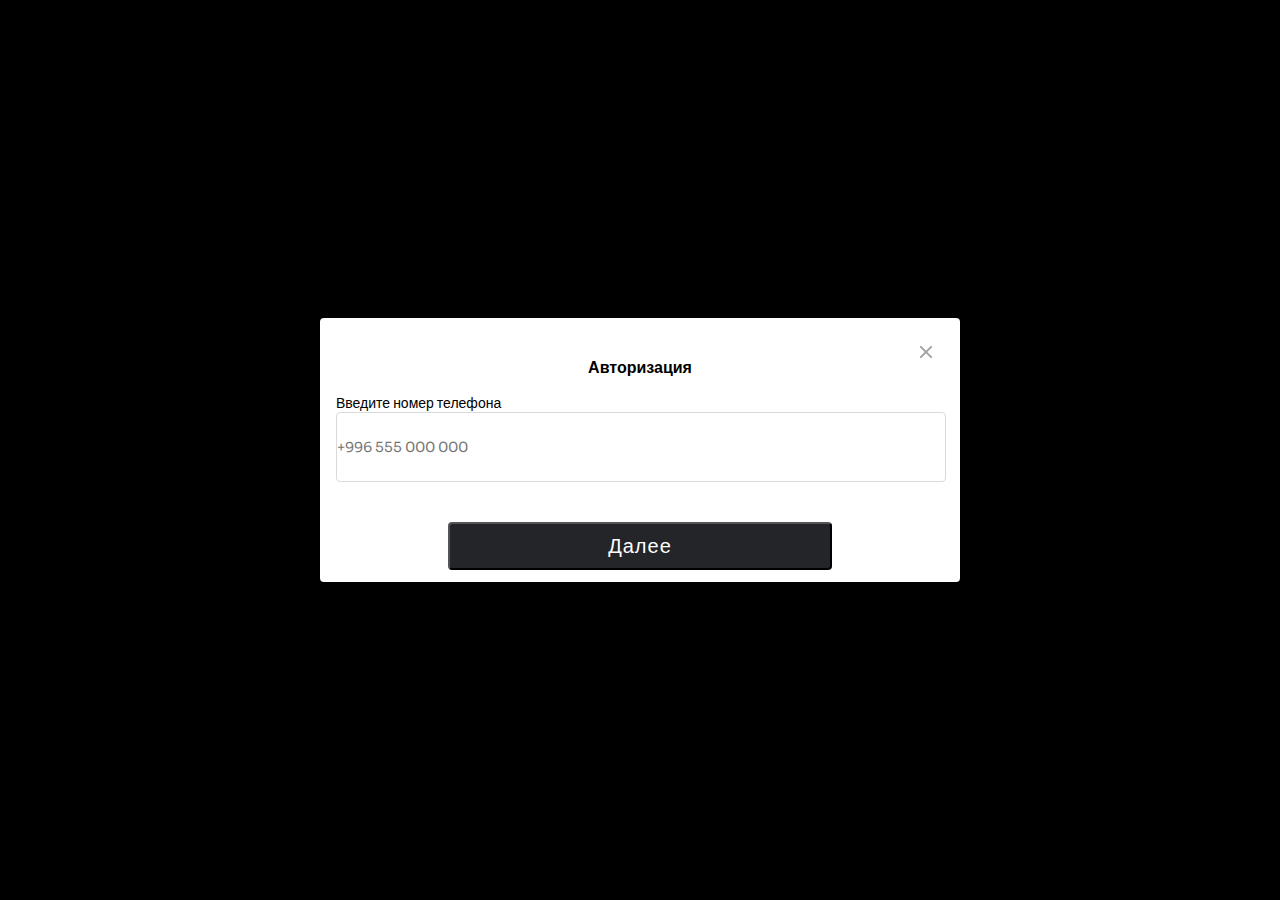
<file: index.html>
<!DOCTYPE html>
<html lang="en">
<head>
    <meta charset="UTF-8">
    <meta http-equiv="X-UA-Compatible" content="IE=edge">
    <meta name="viewport" content="width=device-width, initial-scale=1.0">
    <title>Авторизация </title>
    <link rel="preconnect" href="https://fonts.googleapis.com">
    <link rel="preconnect" href="https://fonts.gstatic.com" crossorigin>
    <link href="https://fonts.googleapis.com/css2?family=Sora:wght@400;700&display=swap" rel="stylesheet">
    <link rel="stylesheet" href="style.css">
</head>
<body>
    <section class="form-1">
        <div class="container">
            <img src="./images/x.svg" alt="">
            <h1>Авторизация </h1>
            <form action="" >
            <p>Введите номер телефона <br>
                <input  class="tell" type="tel" name="tel" placeholder="+996 555 000 000">
            </p>
            </form>
            <button>Далее</button>
        </div>
        
    </section>
</body>
</html>
</file>
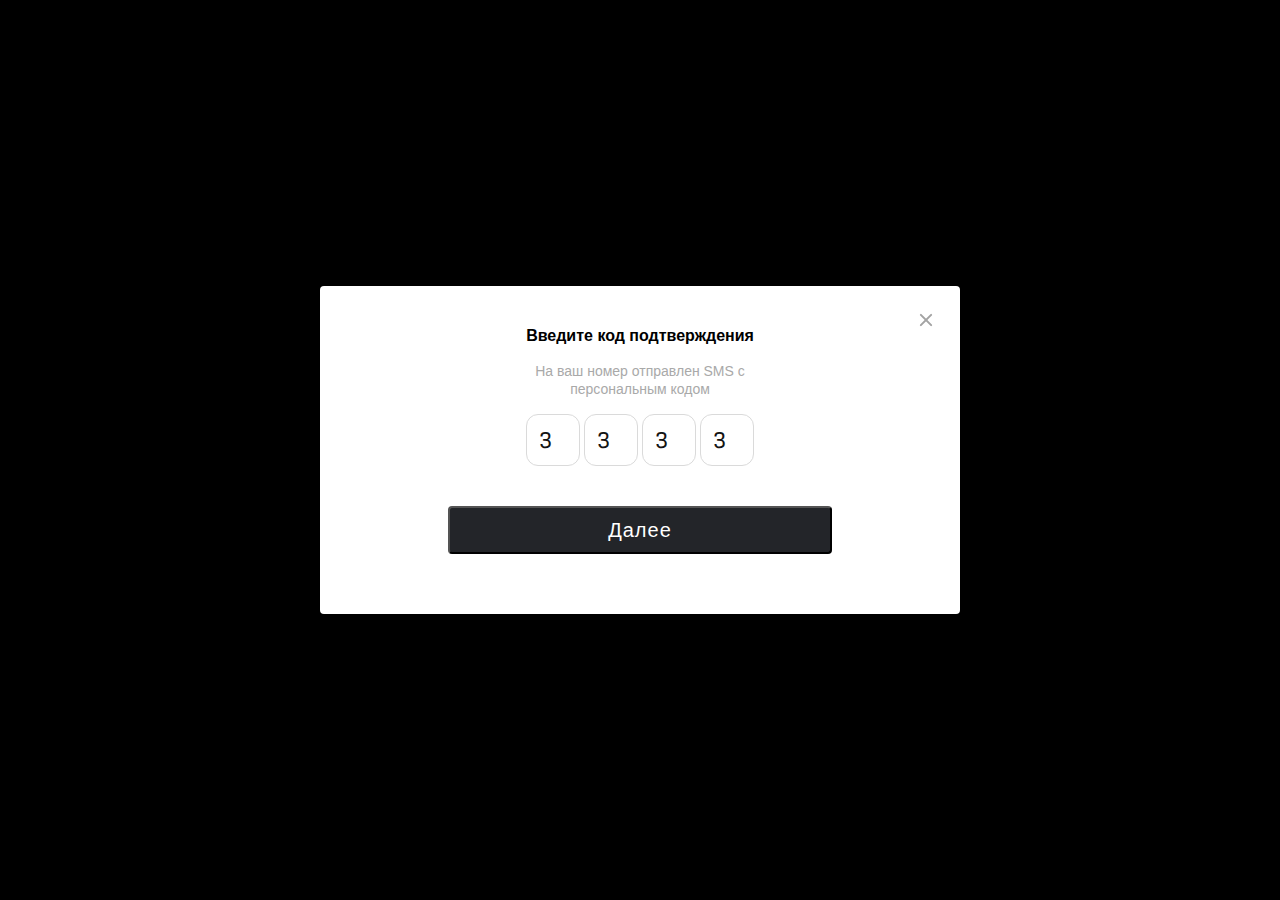
<file: index2.html>
<!DOCTYPE html>
<html lang="en">
<head>
    <meta charset="UTF-8">
    <meta http-equiv="X-UA-Compatible" content="IE=edge">
    <meta name="viewport" content="width=device-width, initial-scale=1.0">
    <title>Введите код подтверждения </title>
    <link rel="preconnect" href="https://fonts.googleapis.com">
    <link rel="preconnect" href="https://fonts.gstatic.com" crossorigin>
    <link href="https://fonts.googleapis.com/css2?family=Sofia+Sans:wght@400;700&display=swap" rel="stylesheet">
    <link rel="stylesheet" href="style.css">
</head>
<body>
    <section class="form-2">
        <div class="container-1">
            <img src="./images/x.svg" alt="">
            <h1 class="code">Введите код подтверждения </h1>
            <form action="" >
            <p class="sms">На ваш номер отправлен SMS с<br> персональным кодом <br>
                
            </p>
            <div class="input-code">
                <input  class="code" type="number"  value="3">
                <input  class="code" type="number"  value="3">
                <input  class="code" type="number"  value="3">
                <input  class="code" type="number"  value="3">
            </div>
            </form>
            <button>Далее</button>
        </div>
        
    </section>
</body>
</body>
</html>
</file>
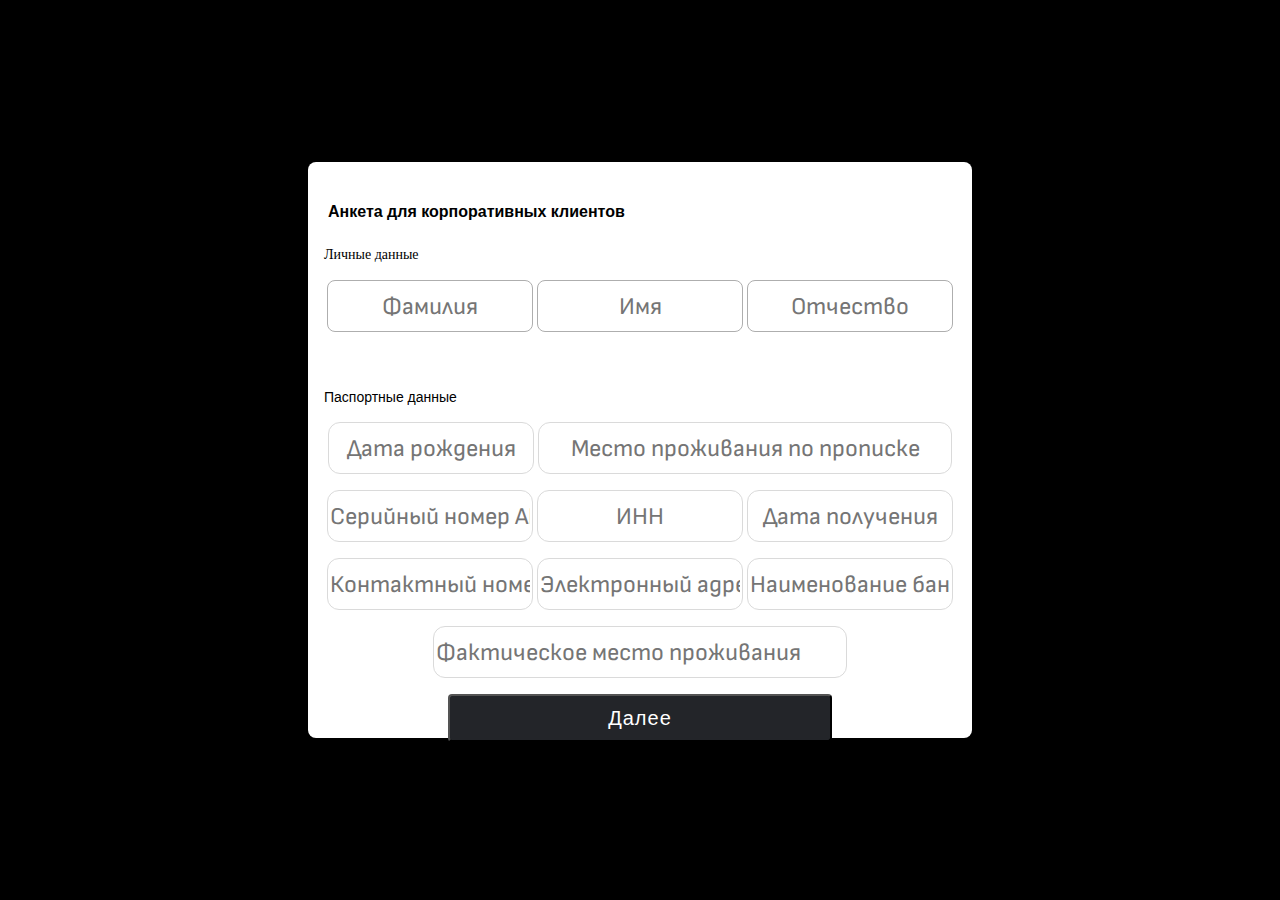
<file: index3.html>
<!DOCTYPE html>
<html lang="en">
<head>
    <meta charset="UTF-8">
    <meta http-equiv="X-UA-Compatible" content="IE=edge">
    <meta name="viewport" content="width=device-width, initial-scale=1.0">
    <title>Введите код подтверждения </title>
    <link rel="preconnect" href="https://fonts.googleapis.com">
    <link rel="preconnect" href="https://fonts.gstatic.com" crossorigin>
    <link href="https://fonts.googleapis.com/css2?family=Sofia+Sans:wght@400;700&display=swap" rel="stylesheet">
    <link rel="stylesheet" href="style.css">
</head>
<body>
    <section class="form-3">
        <div class="container-3">
            <h1 class="text">Анкета  для корпоративных клиентов </h1>
           
            <p class="head">Личные данные</p>
            <form class="page-1">
            <input type="text" placeholder="Фамилия">
                <input type="text"  placeholder="Имя">
                <input type="text" placeholder="Отчество">
            </form>
            <form class="page-2">
                <p class="footer">Паспортные данные </p>
                
                    <input type="text" placeholder="Дата рождения">
                    <input class="block-2" type="text"   placeholder="Место проживания по прописке">
                    <input type="text" placeholder="Серийный номер AN/ID">
                    <input type="text" placeholder="ИНН">
                    <input type="text" placeholder="Дата получения">
                    <input type="text" placeholder="Контактный номер">
                    <input type="text" placeholder="Электронный адрес">
                    <input type="text" placeholder="Наименование банка">
                    <input class="addres" type="text"  placeholder="Фактическое место проживания">
            </form>
            <button>Далее</button>
        </div>
        
    </section>
</body>
</html>
</file>
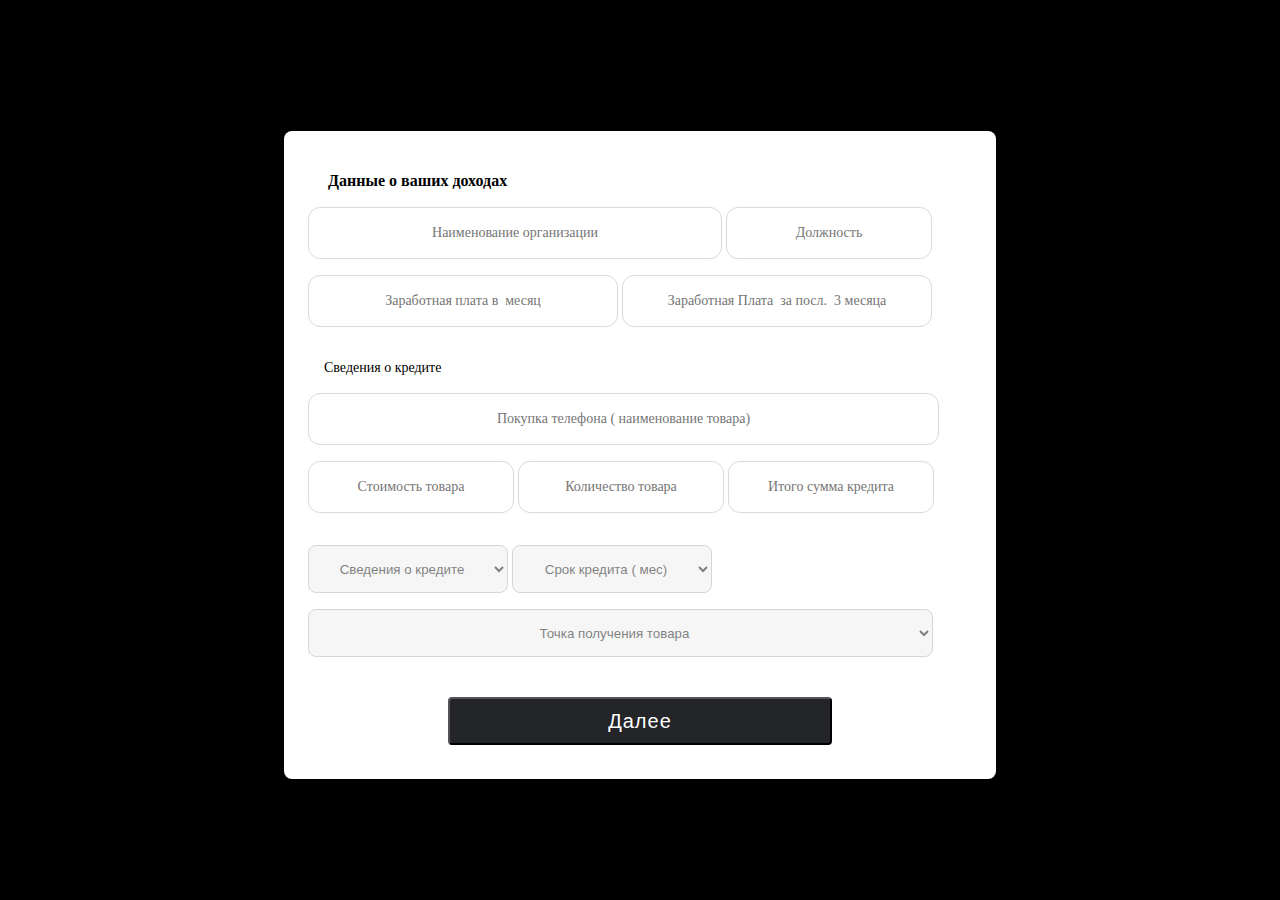
<file: index4.html>
<!DOCTYPE html>
<html lang="en">
<head>
    <meta charset="UTF-8">
    <meta http-equiv="X-UA-Compatible" content="IE=edge">
    <meta name="viewport" content="width=device-width, initial-scale=1.0">
    <title>Введите код подтверждения </title>
    <link rel="preconnect" href="https://fonts.googleapis.com">
    <link rel="preconnect" href="https://fonts.gstatic.com" crossorigin>
    <link href="https://fonts.googleapis.com/css2?family=Sofia+Sans:wght@400;700&display=swap" rel="stylesheet">
    <link rel="stylesheet" href="style.css">
</head>
<body>
    <section class="form-4">
        
        <form class="header">
            <div class="container-4">
        <h1> Данные о ваших доходах</h1>    
                <input class="les-1" type="text"  placeholder="Наименование организации">
                <input class="les-2" type="text"  placeholder="Должность">
                <input class="les-3" type="text" placeholder="Заработная плата в  месяц">
                <input class="les-3"  type="text" placeholder="Заработная Плата  за посл.  3 месяца">
        <p class="list-2">Сведения о кредите</p>
                <input class="list1" type="text" placeholder="Покупка телефона ( наименование товара)">
                <input type="text" placeholder="Стоимость товара">
                <input type="text" placeholder="Количество товара">
                <input type="text" placeholder="Итого сумма кредита"> <br> 
                <select name="" id="">
               <option value="">Сведения о кредите</option> 
                </select>
                <select name="" id="">
                <option value="">Срок кредита ( мес)</option> 
                </select>
                <select class="last" name="" id="">
                <option value="">Точка получения товара</option> 
                </select>
        <button>Далее</button>
            </div>
        </form>
    </section>
</body>
</html>
</file>
<file: style.css>
body{
    margin: 0;
    width: 100%;
    height: 100vh;
    background-color: black;
    display: flex;
    justify-content: center;
    align-items: center;
    /* overflow-y: hidden; */
}

.form-1{
    text-align: center;
    display: flex;
    align-items: center;
    justify-content: center;
}

.container{
    width: 640px;
    height: 264px;
    background: #FFFFFF;
    border-radius: 4px;
    text-align: center;
    position: relative;
    
}

h1{
    font-family: 'Sora', sans-serif;
    font-weight: 600;
    font-size: 16px;
    line-height: 20px;
    color: #000000;
    text-align: center;
    margin: 40px 190px 16px 190px;
   
}

p{
    font-family: 'Sora',sans-serif;
    font-size: 14px;
    line-height: 18px;
    color: #000000;
    margin: 16px;
    text-align: left;
}

.tell{
    border: 0.5px solid #DADADA;
    border-radius: 4px;
    width: 608px;
    height: 48px;
    font-family: 'Sora';
    font-weight: 400;
    font-size: 14px;
    line-height: 18px;
    display: flex;
    align-items: center;
    color: rgba(0, 0, 0, 0.25);
    padding: 10px 0;
    text-align: left;
}
button{
    width: 384px;
    height: 48px;
    font-family: 'Sora',sans-serif;
    font-weight: 400;
    font-size: 20px;
    line-height: 25px;
    letter-spacing: 1px;
    color: #FFFFFF;
    background: #232529;
    border-radius: 4px;

    /* margin: 512px 528px 464px 512px; */
}
img{
    position: absolute;
    right: 22px;
    top: 22px;
}



/* ********Code******* */

.form-2{
    text-align: center;
    display: flex;
    align-items: center;
    justify-content: center;
}

.container-1{
    width: 640px;
    height: 328px;
    background: #FFFFFF;
    border-radius: 4px;
    position: relative;
}

.sms{
    text-align: center;
    color: #A9A9A9;
}
input{
    display: inline-flex;
    background: #FFFFFF;
    border: 0.5px solid #DADADA;
    border-radius: 12px;
    width: 48px;
    height: 48px;
    flex-direction: space-around;
    margin-bottom: 40px;
    text-align: center;
    font-family: 'Sofia Sans';
    font-weight: 400;
    font-size: 24px;
    line-height: 24px;
    color: #141414;

}


/* *************33333************** */


.form-3{
    text-align: center;
    display: flex;
    align-items: center;
    justify-content: center;
}
.text{
    text-align: left;
    margin: 40px 166px 24px 20px;
}
.container-3{
    width: 664px;
    height: 576px;
    background: #FFFFFF;
    box-shadow: 0px 6px 24px rgba(0, 0, 0, 0.1);
    border-radius: 8px;
    /* margin: 248px 388px 200px 388px; */
}
.page-1{
    margin-top: 16px;
}

.page-1 input{
    display: inline-flex;
    flex-direction: space-around;
    text-align: center;
    width: 200px;
    height: 48px;
    border: 0.5px solid #AEAEAE;
    border-radius: 8px;
    color: #AEAEAE;
}

.head{
    font-family: 'Sora';
    font-weight: 400;
    font-size: 14px;
    line-height: 18px;
    display: flex;
    align-items: center;
    color: #000000;
}
.page-2 input{
    width: 200px;
    height: 48px;
    display: inline-flex;
    text-align: center;
    margin-bottom: 16px;
}
.page-2 .block-2{
    width: 408px;
}
.page-2 .addres{
    width: 408px;
    text-align: left;
}

/* **************444444************** */

.form-4{
    padding: 0 24px 40px 24px;
    width: 664px;
    height: 608px;
    background: #FFFFFF;
    border-radius: 8px;
    margin-top: 10px;
}

.header h1{
    font-family: 'Sora';
    font-weight: 600;
    font-size: 16px;
    line-height: 20px;
    color: #000000;
    text-align: left;
    margin-left: 20px;
    
}
.header {
    width: 625px;
    height: 392px;
    display: inline-flex;
}

.header .les-1{
    width: 408px;
}
.header .les-3{
    width: 304px;
}

.list-2{
    font-family: 'Sora';
    font-weight: 400;
    font-size: 14px;
    line-height: 18px;
    color: #000000;
    text-align: left;
    margin-top: 16px;
}

.header input{
    display: inline-flex;
    flex-direction: space-between;
    text-align: center;
    width: 200px;
    height: 48px;
    font-family: 'Sora';
    font-weight: 400;
    font-size: 14px;
    line-height: 18px;
    color: #DADADA;
     margin-bottom: 16px;
}

.header .list1{
    width: 625px;
}

.header .last{
    width: 625px;
}
.container-4 button{
    text-align: center;
    margin: 40px 140px ;
}
.container-4 select{
    width: 200px;
    height: 48px;
    display: inline-flex;
    flex-direction: space-around;
    text-align: center;
    opacity: 0.5;
    border: 0.5px solid #AEAEAE;
    border-radius: 8px;
    margin-top:16px;
}
</file>
